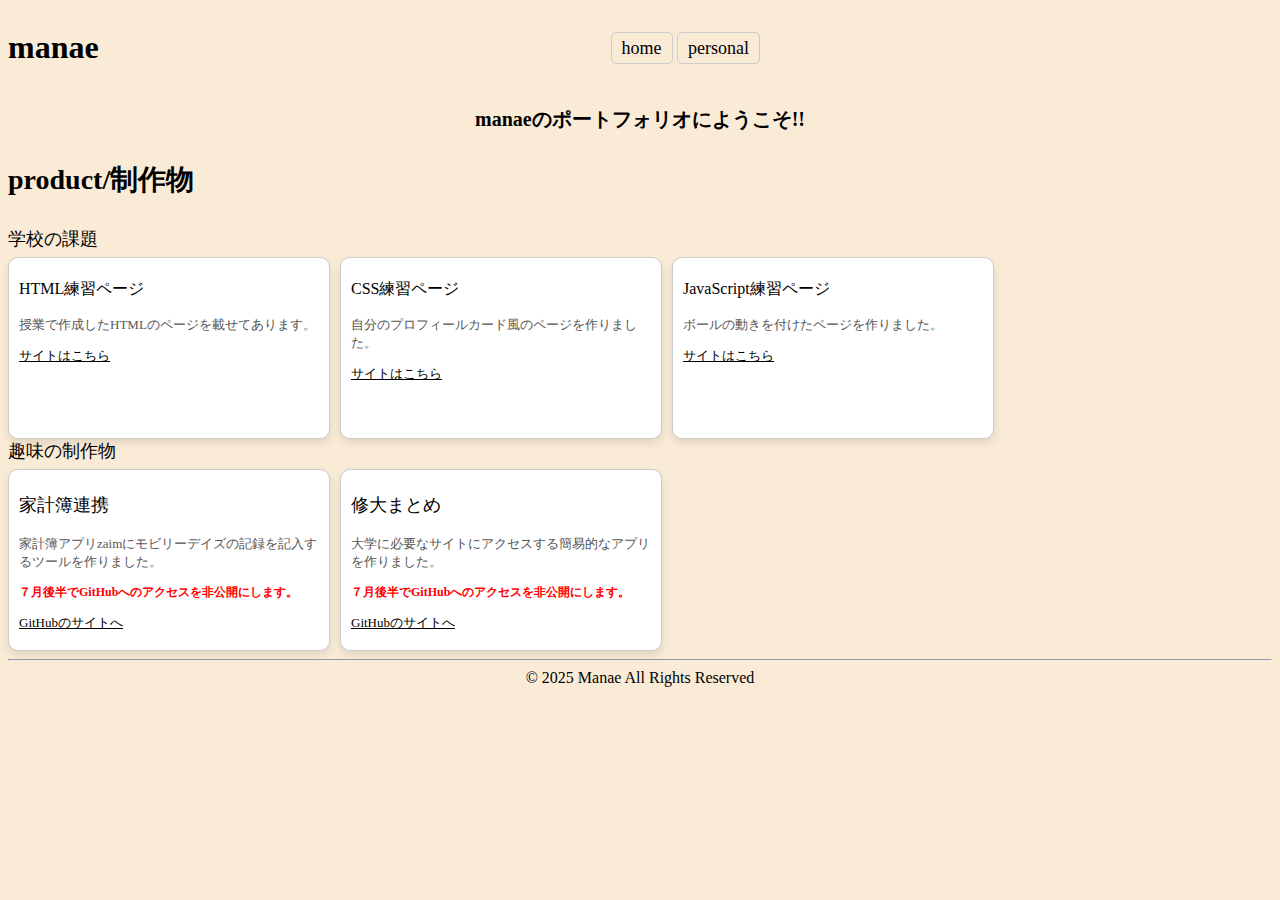
<file: index.html>
<!DOCTYPE html>
<html lang="en">
<head>
    <meta charset="UTF-8">
    <meta name="viewport" content="width=device-width, initial-scale=1.0">
    <meta http-equiv="X-UA-Compatible" content="ie=edge">
    <link rel="stylesheet" href="style.css">
    <title>Manae's Portfolio</title>
</head>
<body>
    <div class="top">
     <a href="index.html">  
    <h1>manae</h1></a>
    <div class="tag">
        <a href="index.html">home</a>
        <a href="personal.html">personal</a>
       
    </div>
    </div>
    <h2>manaeのポートフォリオにようこそ!!</h2>
    <h3>product/制作物</h3>
    <div class="shurui">
        <div class="kadai">
        学校の課題
        </div>
        </h3>
        <div class="card">
            <div class="page">
            <p id="ue">
            HTML練習ページ</p>
            <p id="comment">
            授業で作成したHTMLのページを載せてあります。
            </p>
            <p id="site"><a href="HP/link/link.html">サイトはこちら</a></p>
            </div>
            <div class="page">
            <p id="ue">
            CSS練習ページ</p>
            <p id="comment">
            自分のプロフィールカード風のページを作りました。
            </p>
            <p id="site"><a href="CSS/kadai7a.html">サイトはこちら</a></p>
            </div>
            
            <div class="page">
            <p id="ue">
            JavaScript練習ページ</p>
            <p id="comment">
            ボールの動きを付けたページを作りました。
            </p>
            <p id="site"><a href="JS/js3/js3.html">サイトはこちら</a></p>

            </div>
        </div>
       
        <div class="kadai">
        趣味の制作物
            <div class="card">
                <div class="page">
                    <p id="ue">
                        家計簿連携

                    </p>
                    <p id="comment">
                        家計簿アプリzaimにモビリーデイズの記録を記入するツールを作りました。
                    </p>
                    <p id="aka">７月後半でGitHubへのアクセスを非公開にします。</p>
                    <p id="site"><a href="https://github.com/Nekosasanjo/kakeiborenkei-mobily-">GitHubのサイトへ</a></p>
                    
                </div>
                <div class="page">
                    <p id="ue">
                        修大まとめ

                    </p>
                    <p id="comment">
                        大学に必要なサイトにアクセスする簡易的なアプリを作りました。
                    </p>
                    <p id="aka">７月後半でGitHubへのアクセスを非公開にします。</p>
                    <p id="site"><a href="https://github.com/Nekosasanjo/shudomatome">GitHubのサイトへ</a></p>
                </div>


        </div>


        </div>

            <hr>
            <div class="footer">
            © 2025 Manae All Rights Reserved
            </div>

        
        

    </div>
</body>
</html>
</file>
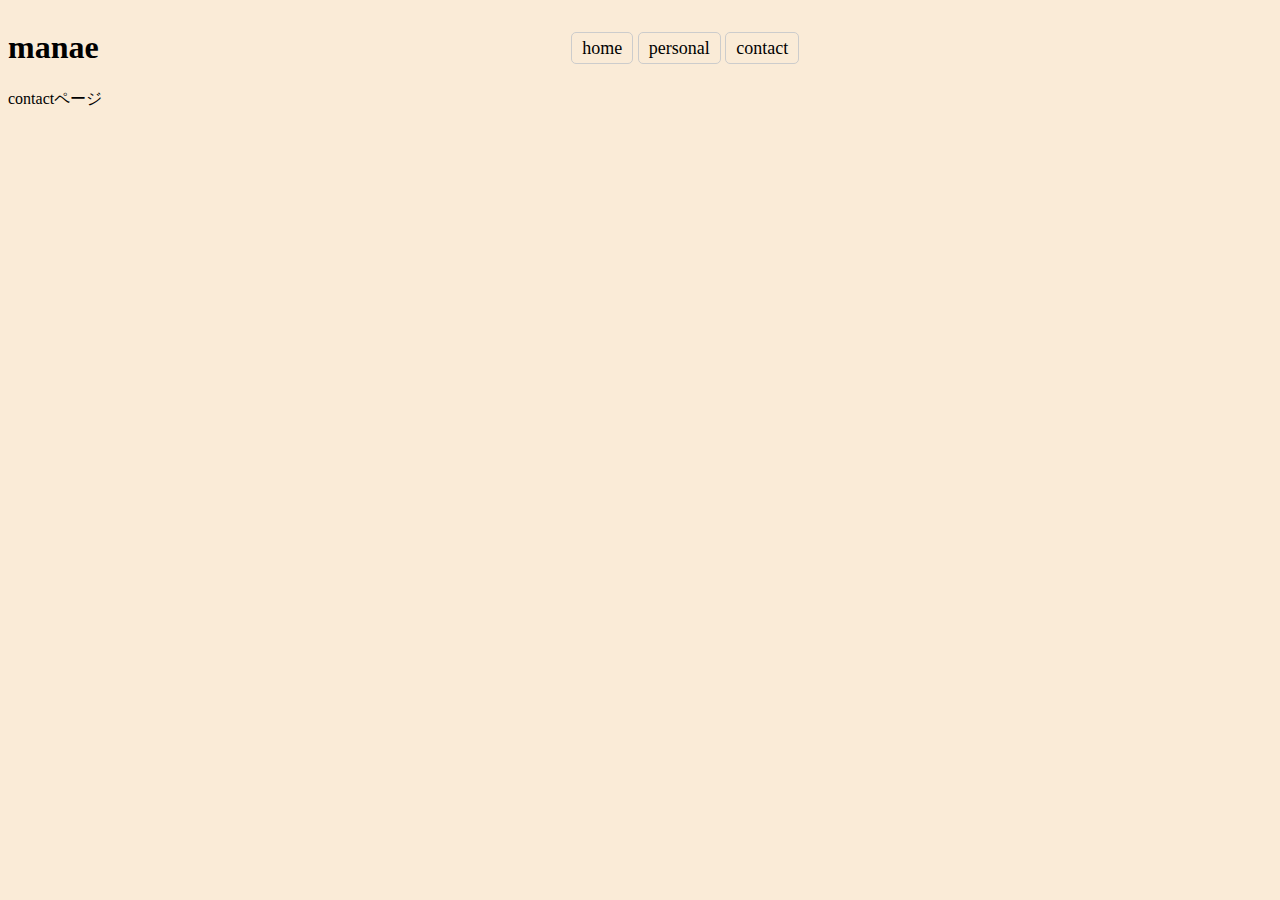
<file: contact.html>
<!DOCTYPE html>
<html lang="en">
<head>
    <meta charset="UTF-8">
    <meta name="viewport" content="width=device-width, initial-scale=1.0">
    <meta http-equiv="X-UA-Compatible" content="ie=edge">
    <link rel="stylesheet" href="style.css">
    <title>Manae's Portfolio</title>
</head>
<body>
    <div class="top">
     <a href="index.html">  
    <h1>manae</h1></a>
    <div class="tag">
        <a href="index.html">home</a>
        <a href="personal.html">personal</a>
        <a href="contact.html">contact</a>
    </div>
    </div>
    
    contactページ
</body>
</html>
</file>
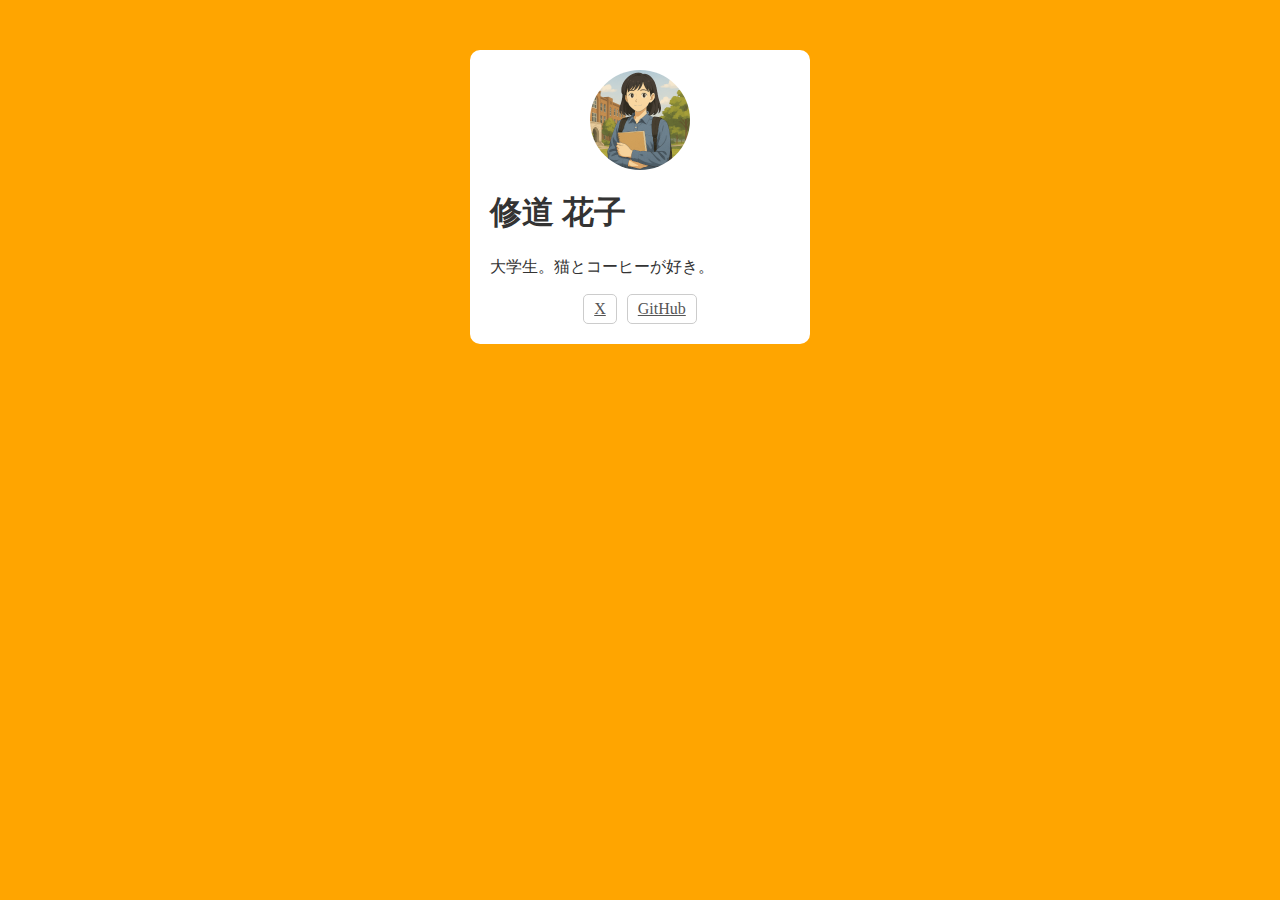
<file: kadai7a.html>
<!DOCTYPE html>
<html lang="ja">
<head>
<meta charset="UTF-8">
<title>CSS 課題</title>
<link rel="stylesheet" href="style7a.css">


</head>
<body>
<div class="card">
<img src="woman.png" alt="プロフィール画像" class="avatar">
<h1 class="name">修道 花子</h1>
<p class="bio">大学生。猫とコーヒーが好き。</p>
<div class="sns">
<a href="#">X</a>
<a href="#">GitHub</a>
</div>
</div>
</body>
</html>
</file>
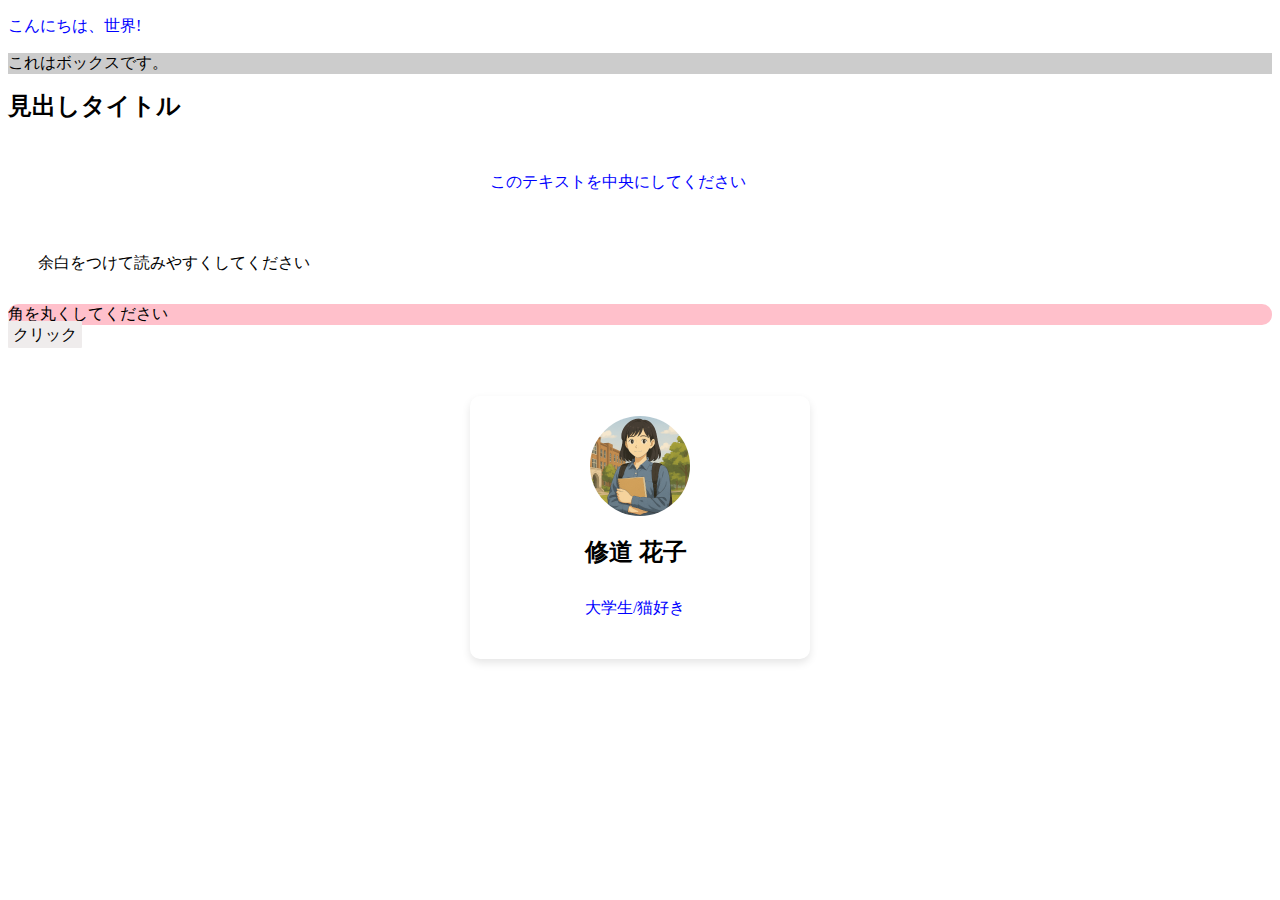
<file: kadai7b.html>
<!DOCTYPE html>
<html lang="ja">
<head>
<meta charset="UTF-8">
<title>タイトル</title>
<link rel="stylesheet" href="style7b.css">
</head>
<body>
<p>こんにちは、世界!</p>
<div class="box">これはボックスです。</div>
<h1>見出しタイトル</h1>
<p class="center">このテキストを中央にしてください</p>
<div class="content">余白をつけて読みやすくしてください</div>
<div class="rounded-box">角を丸くしてください</div>
<a href="#" class="btn">クリック</a>
<div class="profile">
<img src="woman.png" class="avatar">
<h2>修道 花子</h2>
<p>大学生/猫好き</p>
</div>



</body>
</html>
</file>
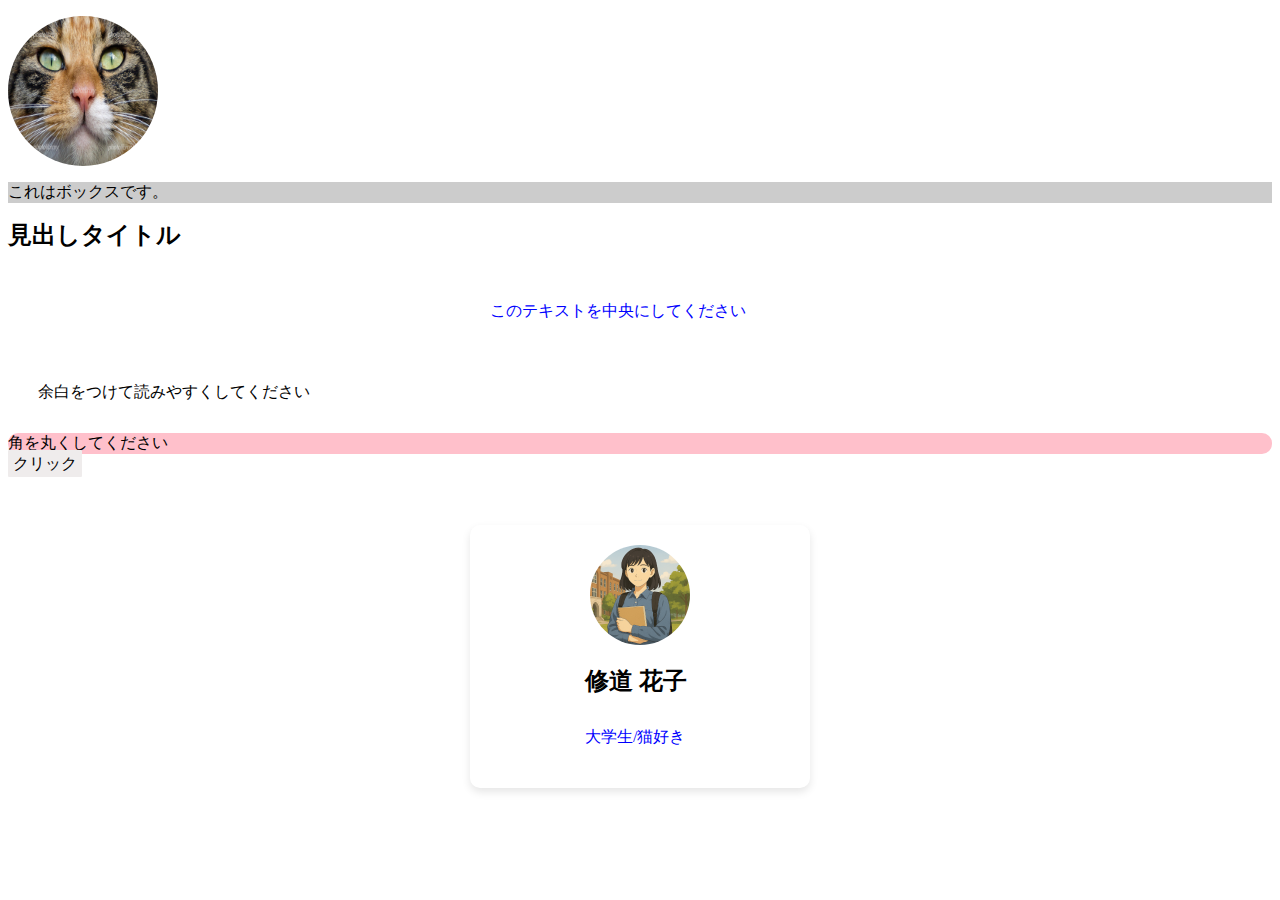
<file: kadai7c.html>
<!DOCTYPE html>
<html lang="ja">
<head>
<meta charset="UTF-8">
<title>タイトル</title>
<link rel="stylesheet" href="style7c.css">
</head>
<body>
    <p>
    <img src="neko2.jpg"  class="maingazou">

</p>
<div class="box">これはボックスです。</div>
<h1>見出しタイトル</h1>
<p class="center">このテキストを中央にしてください</p>
<div class="content">余白をつけて読みやすくしてください</div>
<div class="rounded-box">角を丸くしてください</div>
<a href="#" class="btn">クリック</a>
<div class="profile">
<img src="woman.png" class="avatar">
<h2>修道 花子</h2>
<p>大学生/猫好き</p>
</div>



</body>
</html>
</file>
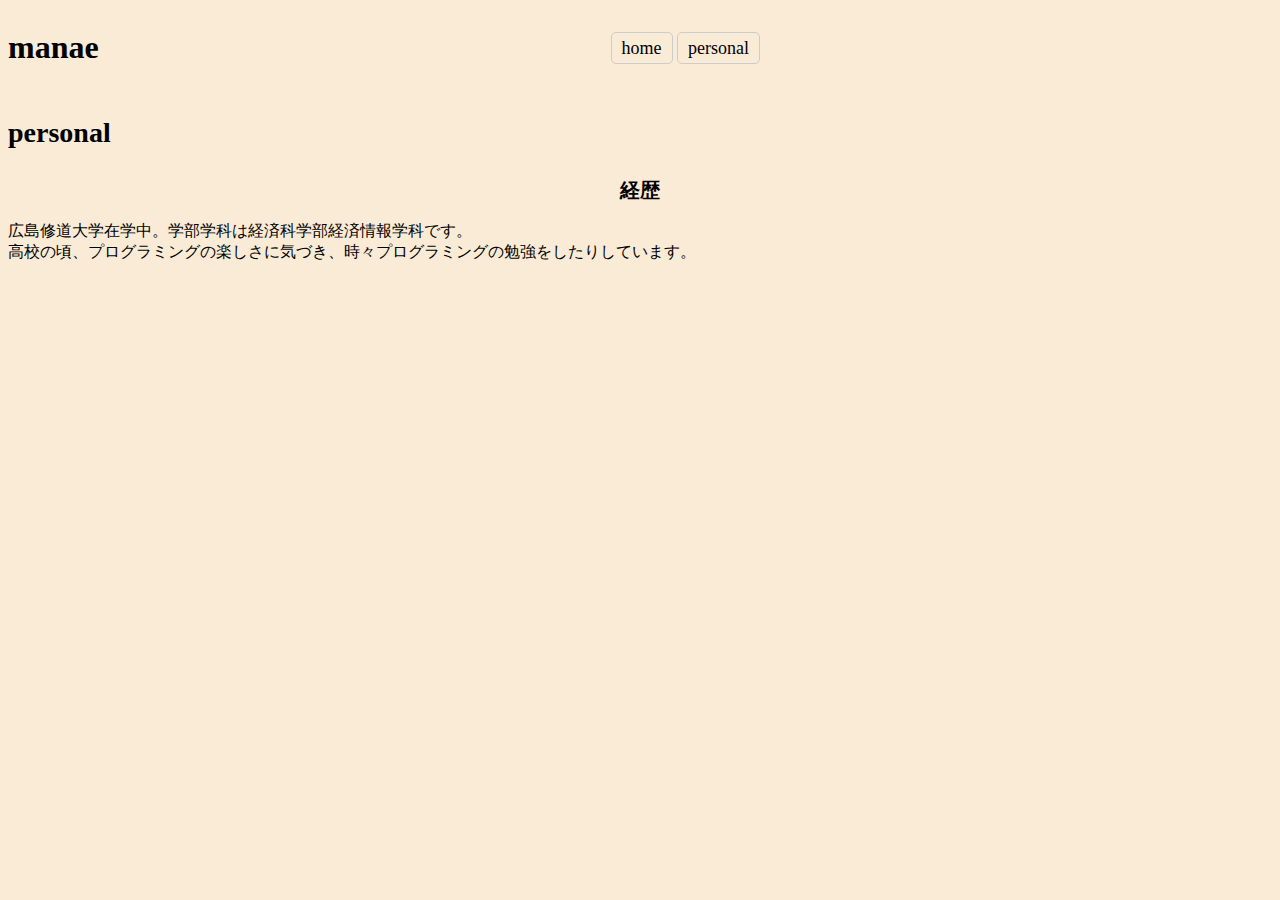
<file: personal.html>
<!DOCTYPE html>
<html lang="en">
<head>
    <meta charset="UTF-8">
    <meta name="viewport" content="width=device-width, initial-scale=1.0">
    <meta http-equiv="X-UA-Compatible" content="ie=edge">
    <link rel="stylesheet" href="style.css">
    <title>Manae's Portfolio</title>
</head>
<body>
    <div class="top">
     <a href="index.html">  
    <h1>manae</h1></a>
    <div class="tag">
        <a href="index.html">home</a>
        <a href="personal.html">personal</a>
        
    </div>
    </div>
        <h3>personal</h3>
    <h2>
        経歴
    </h2>
    広島修道大学在学中。学部学科は経済科学部経済情報学科です。<br>
    高校の頃、プログラミングの楽しさに気づき、時々プログラミングの勉強をしたりしています。
</body>
</html>
</file>
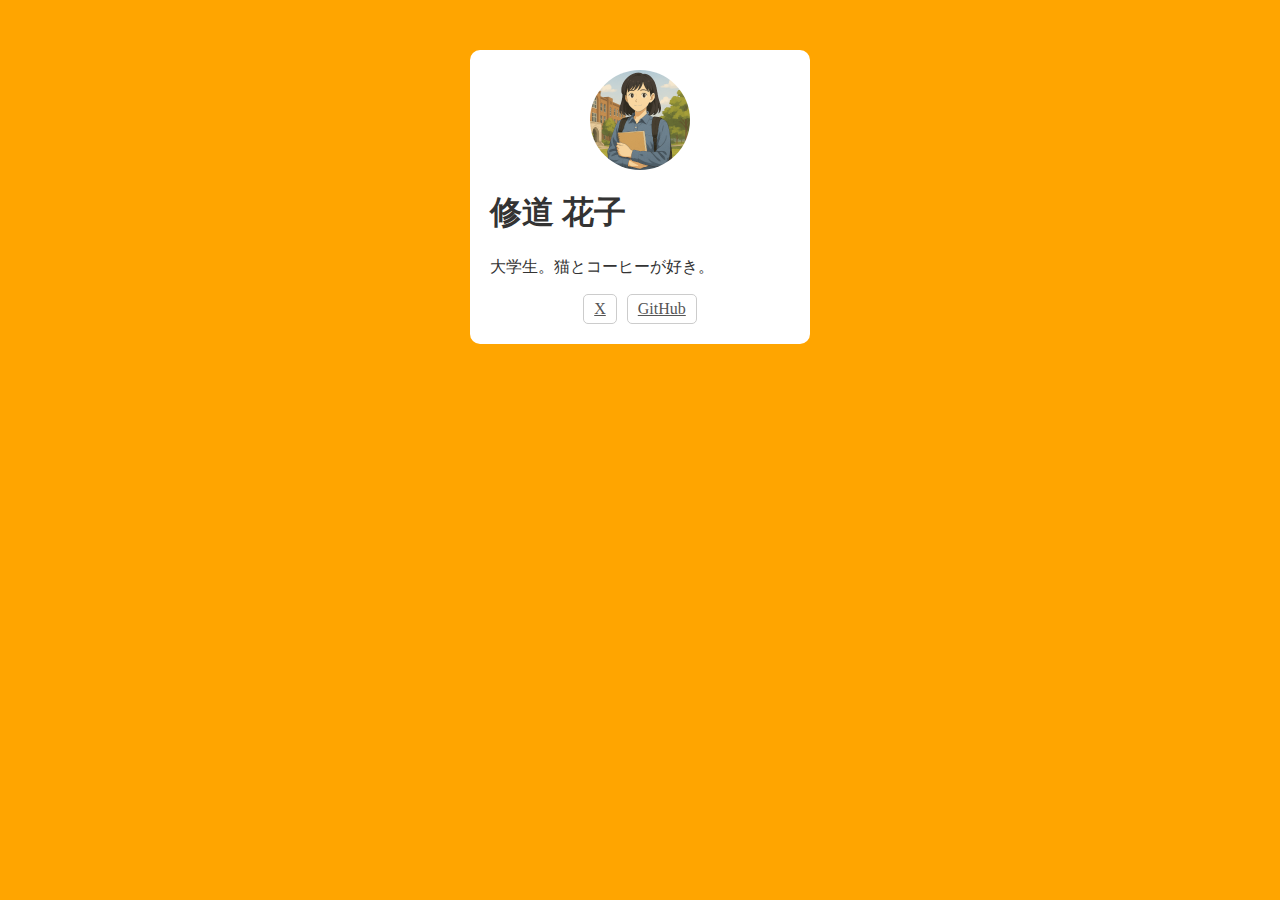
<file: CSS-2342098/kadai7a.html>
<!DOCTYPE html>
<html lang="ja">
<head>
<meta charset="UTF-8">
<title>CSS 課題</title>
<link rel="stylesheet" href="style7a.css">


</head>
<body>
<div class="card">
<img src="woman.png" alt="プロフィール画像" class="avatar">
<h1 class="name">修道 花子</h1>
<p class="bio">大学生。猫とコーヒーが好き。</p>
<div class="sns">
<a href="#">X</a>
<a href="#">GitHub</a>
</div>
</div>
</body>
</html>
</file>
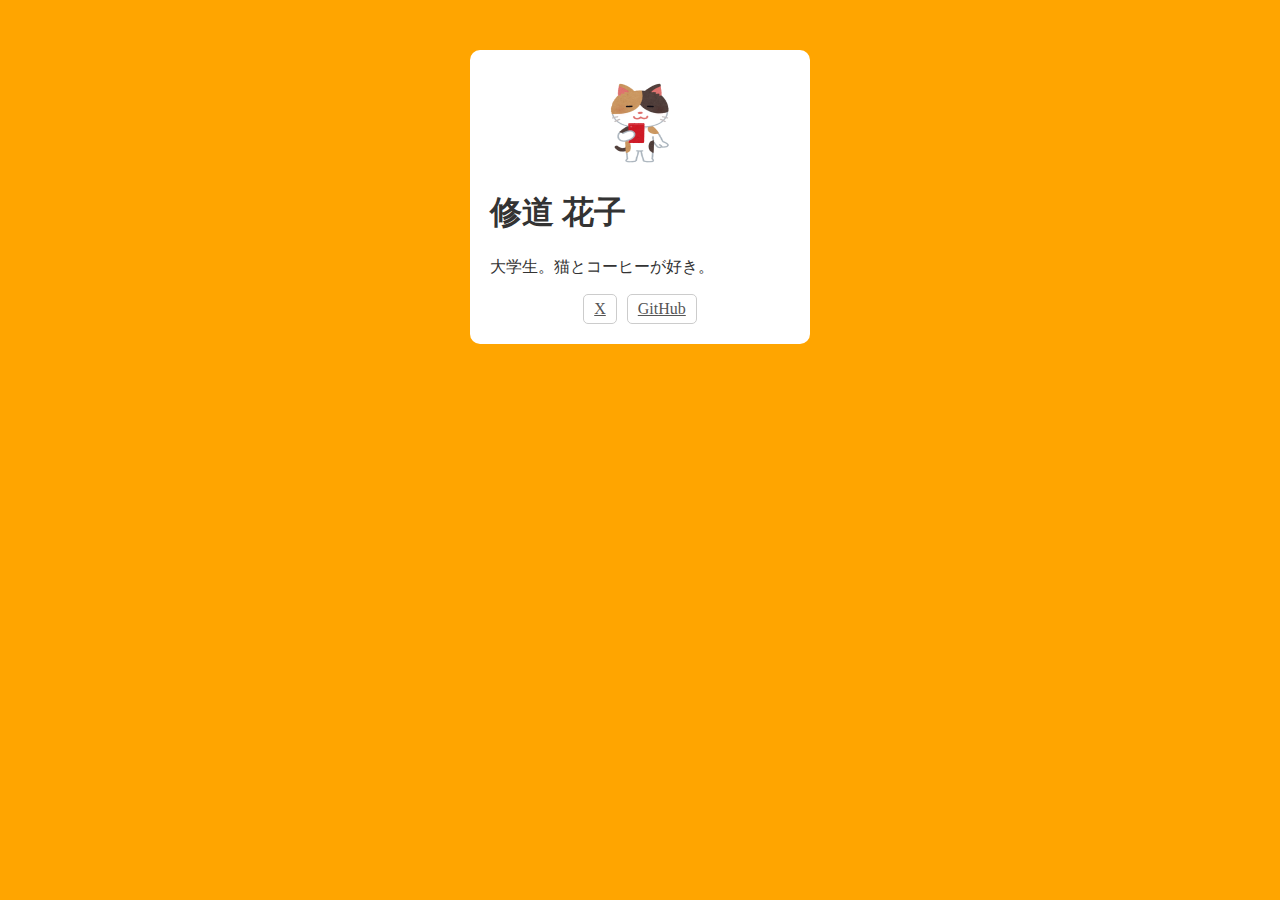
<file: CSS/kadai7a.html>
<!DOCTYPE html>
<html lang="ja">
<head>
<meta charset="UTF-8">
<title>CSS 課題</title>
<link rel="stylesheet" href="style7a.css">


</head>
<body>
<div class="card">
<img src="animal_chara_smartphone_neko.png" alt="プロフィール画像" class="avatar">
<h1 class="name">修道 花子</h1>
<p class="bio">大学生。猫とコーヒーが好き。</p>
<div class="sns">
<a href="#">X</a>
<a href="#">GitHub</a>
</div>
</div>
</body>
</html>
</file>
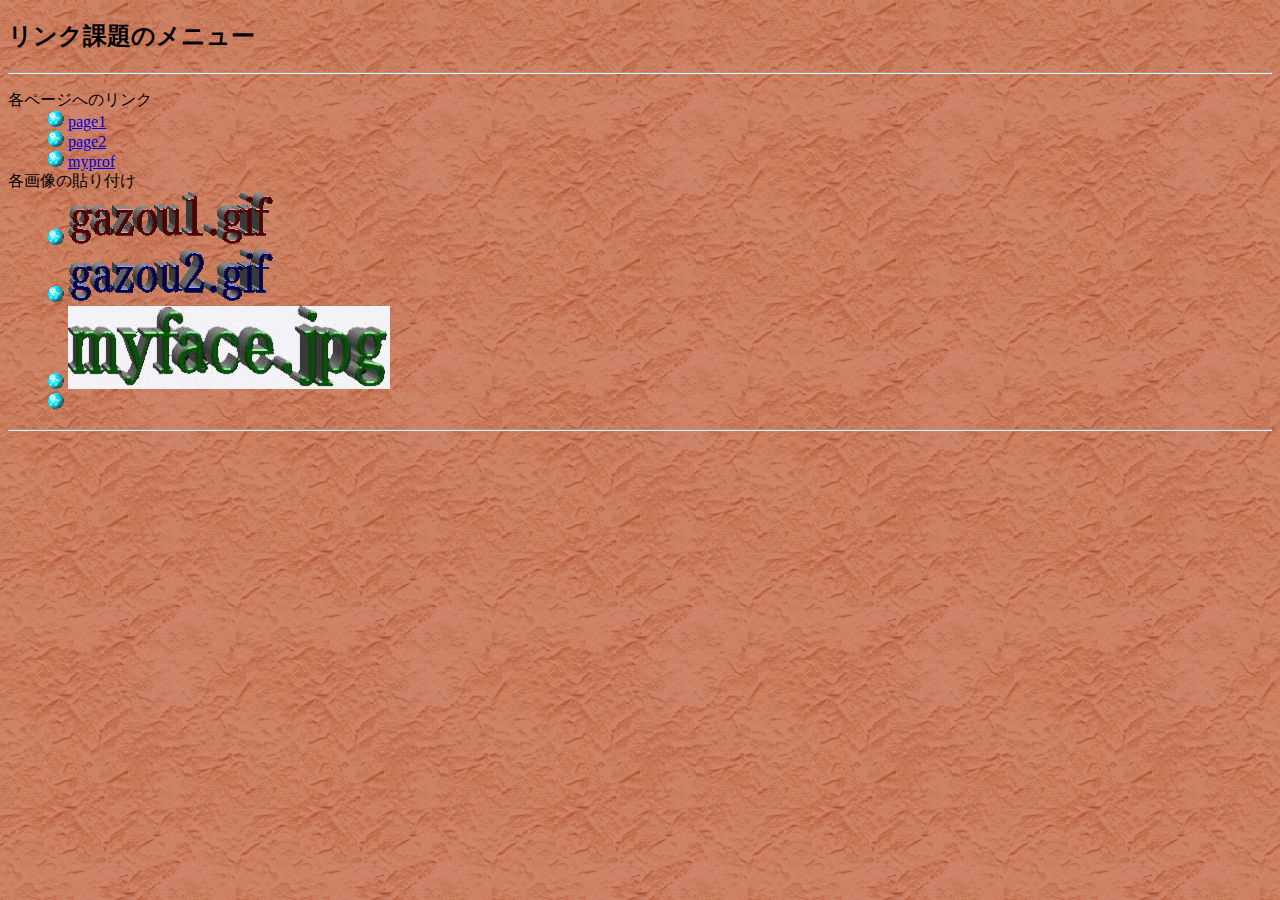
<file: HP/link/link.html>
<!DOCTYPE html>
<html lang="ja">
<meta charset="utf-8">
<title>リンク課題</title>
</head>
<body background ="kabegami.bmp" >
<h2>
リンク課題のメニュー
</h2>
<hr>
<dl>
<dt>
各ページへのリンク
</dt>
<dd><img src="button.gif">
<a href="HTML/page1.html">page1</a>
</dd>
<dd><img src="button.gif">
<a href="HTML/page2.html">page2</a>
</dd>
<dd><img src="button.gif">
<a href="HTML/PROF/myprof.html">myprof</a>
</dd>
<dt>各画像の貼り付け</dt>
<dd><img src="button.gif">
<img src="PICT/gazou1.gif">
</dd>
<dd><img src="button.gif">
<img src="PICT/gazou2.gif">
</dd>
<dd><img src="button.gif">
<img src="PICT/PHOTO/myface.jpg">
</dd>
<dd><img src="button.gif">
</dd>
</dL>
<hr>

</body>
</html>
</file>
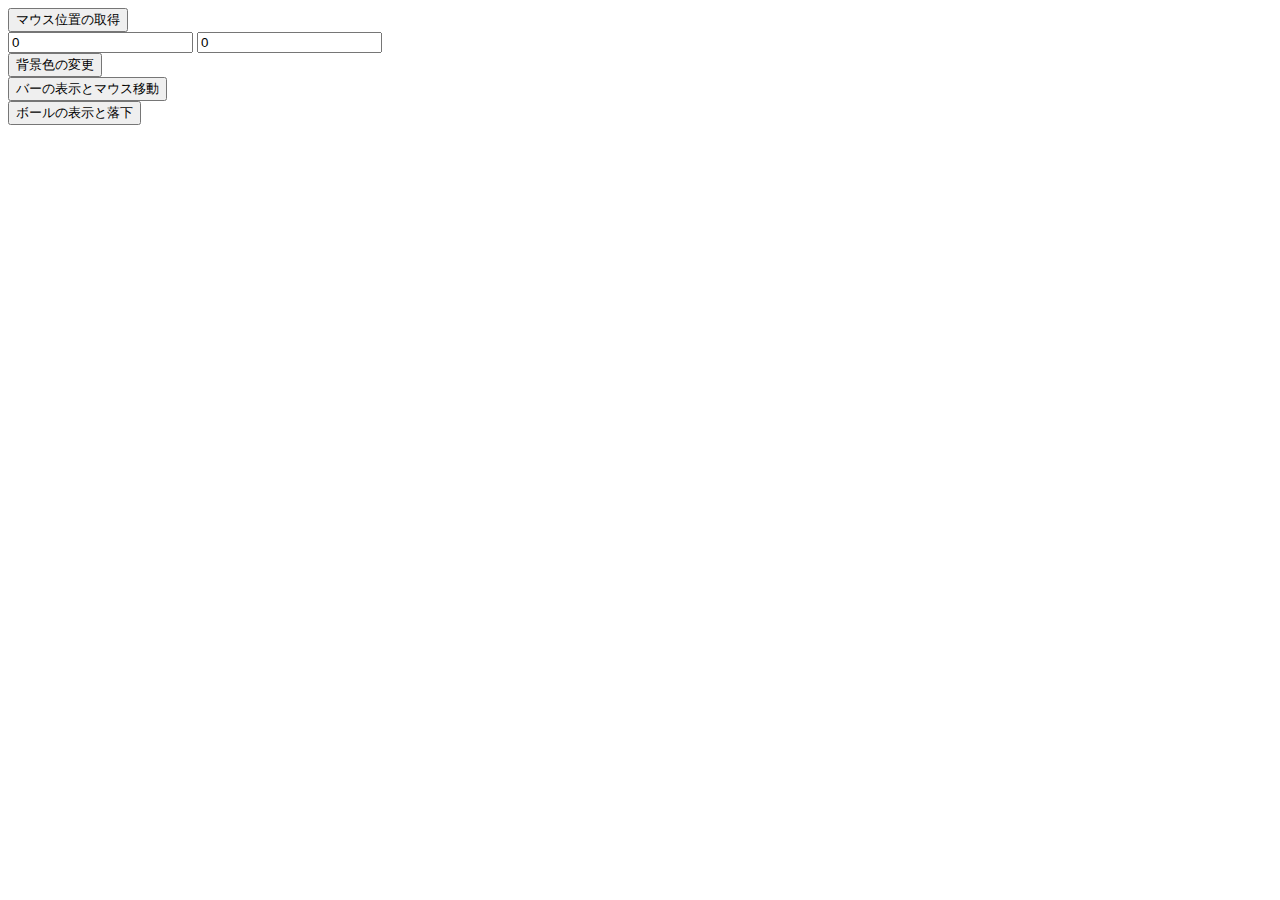
<file: JS-2342098/js3/js3.html>
<!DOCTYPE html>
<html lang="ja">
<head>
<meta charset="UTF-8">
<title>JavaScript-3</title>

<script type="text/JavaScript">

var mouseX=0;
var mouseY=0;

function kansuu1(){
document.onmousemove=GetMouseXY;
}

function GetMouseXY(e){

if (!e)e=window.event;
mouseX=e.clientX+(document.documentElement.scrollLeft || document.body.scrollLeft || window.pageXOffset || 0);
mouseY=e.clientY+(document.documentElement.scrollTop || document.body.scrollTop || window.pageYOffset ||0);
}


function kansuu2(){
document.F2.T1.value=mouseX;
document.F2.T2.value=mouseY;
setTimeout("kansuu2()",100);
}


function kansuu3(){
document.onclick=BgcolorChange;
}

function BgcolorChange(){
if(mouseX>500){
document.bgColor="red";
}else{
document.bgColor="white";
}
}

function kansuu4(){
document.getElementById("L1").style.visibility="visible";
MoveBar();
}

function MoveBar(){
document.getElementById("L1").style.left=mouseX+1+"px";
document.getElementById("L1").style.top=mouseY+"px";
setTimeout("MoveBar()",10);
}


var speedY=20;

function LayerGetLeft(name){
return(parseInt(document.getElementById(name).style.left));
}

function LayerGetTop(name){
return(parseInt(document.getElementById(name).style.top));
}

function kansuu5(){
document.getElementById("L2").style.visibility="visible";
MoveBall();
}


var speedX=0;

function MoveBall(){
ballX=LayerGetLeft("L2");
ballY=LayerGetTop("L2");

if (mouseX<ballX && ballX<mouseX +64 && mouseY <ballY+16){
if (speedY>=0){
speedY=-speedY;
}
if(ballX<mouseX+16){
speedX=speedX-2;
}else if(mouseX+64-16<ballX){
speedX=speedX+2;
}
}
if (ballY==0 && speedY<0){
speedY=-speedY;
}


ballX=ballX+speedX;
ballY=ballY+speedY;
document.getElementById("L2").style.left=ballX+"px";
document.getElementById("L2").style.top=ballY+"px";
setTimeout("MoveBall()",100);
}




</script>





</head>
<body onload ="kansuu2()">
<form name="F1">
<input type ="button" value ="マウス位置の取得" onclick="kansuu1()">
</form>

<form name="F2">
<input type="text" name="T1" size ="20">
<input type="text" name="T2" size ="20">
</form>

<form name="F3">
<input type="button" value="背景色の変更" onclick="kansuu3()">
</form>

<form name="F4">
<input type="button" value="バーの表示とマウス移動" onclick="kansuu4()">
</form>

<div id="L1" style="position:absolute; visibility:hidden;">
<img src="bar.gif">
</div>

<form name="F5">
<input type="button" value="ボールの表示と落下" onclick="kansuu5()">
</form>
<div id="L2" style="position:absolute; left:250px; top:0px;visibility:hidden;">
<img src="ball.gif">
</div>

</body>
</html>
</file>
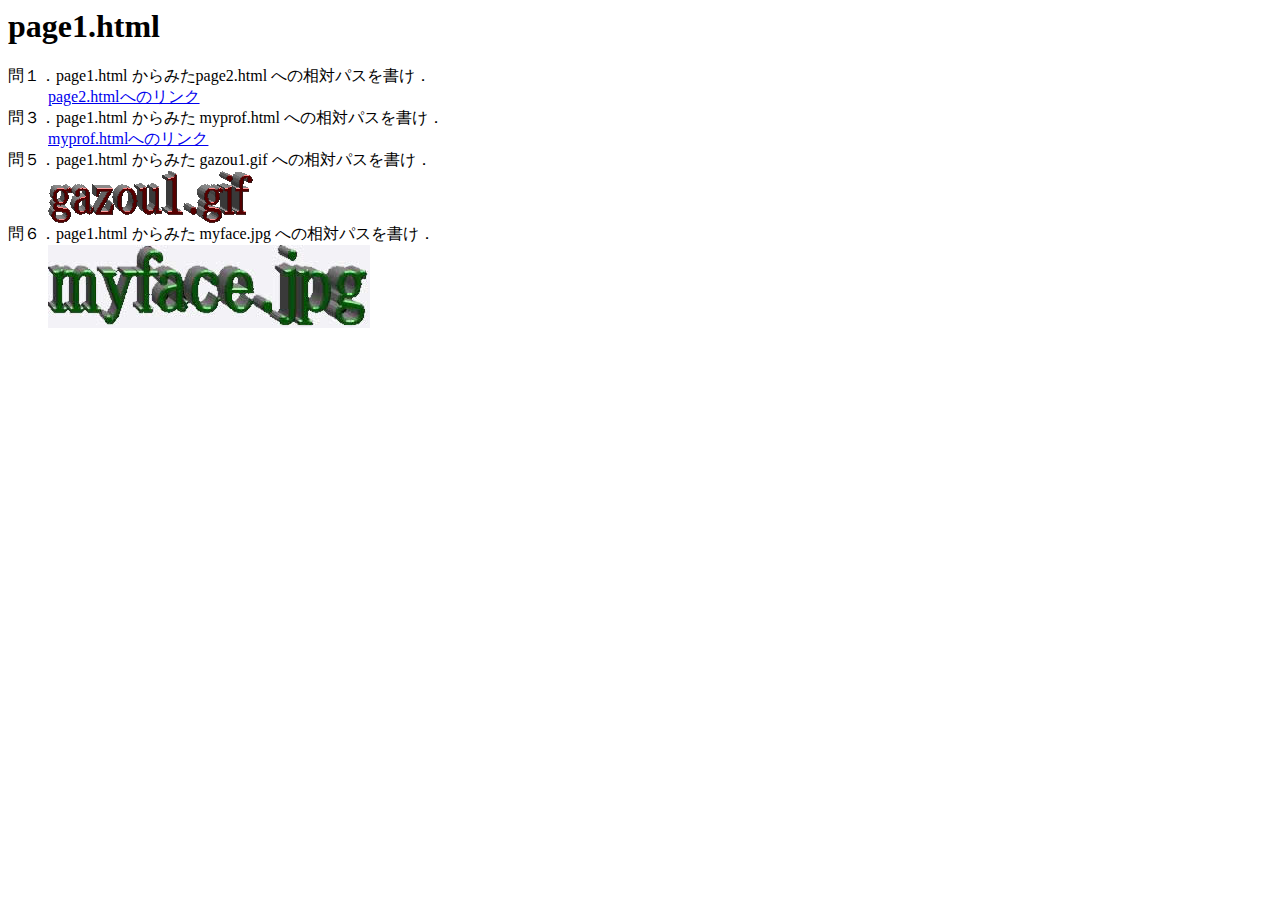
<file: HP/link/HTML/page1.html>
<html>
<head>
<meta charset="UTF-8">
<meta http-equiv="Content-Type" content="text/html; charset=Shift_JIS">
<title>page1.html</title>
</head>
<body>
<h1>page1.html</h1>
<dl>
<dt>問１．page1.html からみたpage2.html への相対パスを書け．</dt>
<!-- �ȉ��́@�H�H�H�@���폜���C���������΃p�X�ɏ������� -->
<dd><a href =  "page2.html">page2.htmlへのリンク</a></dd>

<dt>問３．page1.html からみた myprof.html への相対パスを書け．</dt>
<!-- �ȉ��́@�H�H�H�@���폜���C���������΃p�X�ɏ������� -->
<dd><a href =  "PROF/myprof.html">myprof.htmlへのリンク</a></dd>

<dt>問５．page1.html からみた gazou1.gif への相対パスを書け．</dt>
<!-- �ȉ��́@�H�H�H�@���폜���C���������΃p�X�ɏ������� -->
<dd><img src = "../PICT/gazou1.gif"></dd>

<dt>問６．page1.html からみた myface.jpg への相対パスを書け．</dt>
<!-- �ȉ��́@�H�H�H�@���폜���C���������΃p�X�ɏ������� -->
<dd><img src = "../PICT/PHOTO/myface.jpg"></a></dd>
</dl>
</body>
</html>
</file>
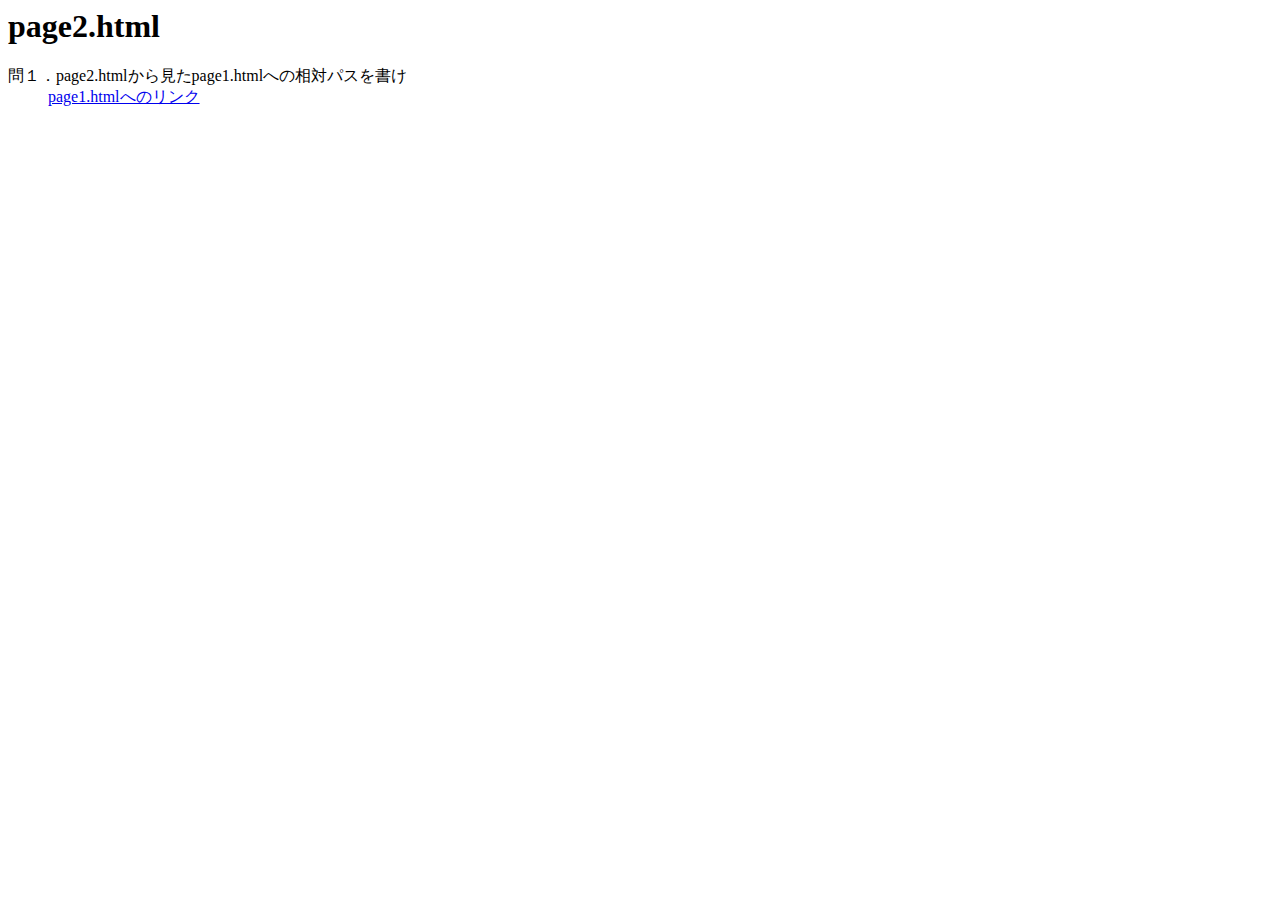
<file: HP/link/HTML/page2.html>
<html>
<head>
<meta charset="UTF-8">
<meta http-equiv="Content-Type" content="text/html; charset=Shift_JIS">
<title>page2.html</title>
</head>
<body>
<h1>page2.html</h1>
<dl>
<dt>問１．page2.htmlから見たpage1.htmlへの相対パスを書け</dt>
<!-- �ȉ��́@�H�H�H�@���폜���C���������΃p�X�ɏ������� -->
<dd><a href="page1.html">page1.htmlへのリンク</a></dd>
</dl>
</body>
</html>
</file>
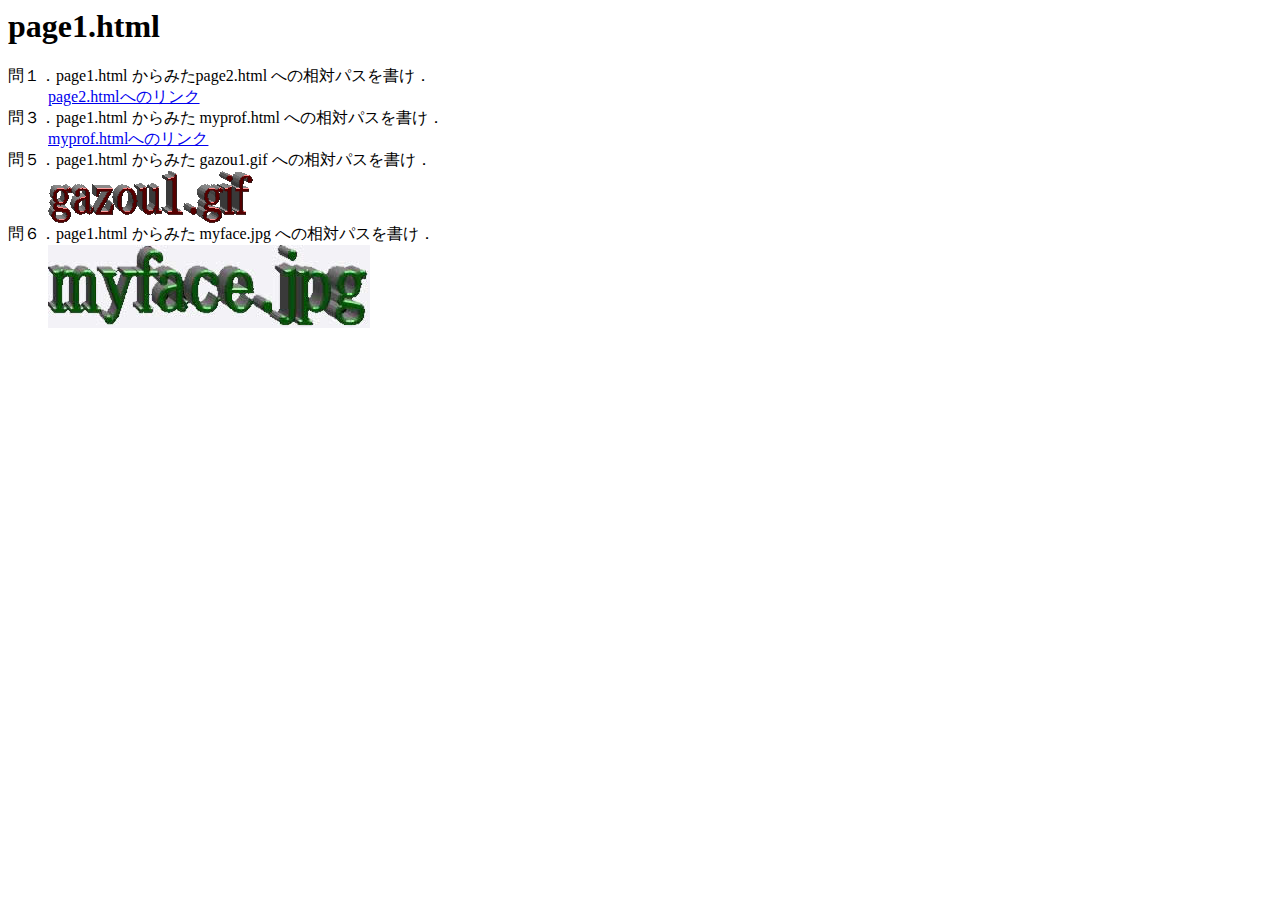
<file: HP~2342098/link/HTML/page1.html>
<html>
<head>
<meta http-equiv="Content-Type" content="text/html; charset=Shift_JIS">
<title>page1.html</title>
</head>
<body>
<h1>page1.html</h1>
<dl>
<dt>��P�Dpage1.html ����݂�page2.html �ւ̑��΃p�X�������D</dt>
<!-- �ȉ��́@�H�H�H�@���폜���C���������΃p�X�ɏ������� -->
<dd><a href =  "page2.html">page2.html�ւ̃����N</a></dd>

<dt>��R�Dpage1.html ����݂� myprof.html �ւ̑��΃p�X�������D</dt>
<!-- �ȉ��́@�H�H�H�@���폜���C���������΃p�X�ɏ������� -->
<dd><a href =  "PROF/myprof.html">myprof.html�ւ̃����N</a></dd>

<dt>��T�Dpage1.html ����݂� gazou1.gif �ւ̑��΃p�X�������D</dt>
<!-- �ȉ��́@�H�H�H�@���폜���C���������΃p�X�ɏ������� -->
<dd><img src = "../PICT/gazou1.gif"></dd>

<dt>��U�Dpage1.html ����݂� myface.jpg �ւ̑��΃p�X�������D</dt>
<!-- �ȉ��́@�H�H�H�@���폜���C���������΃p�X�ɏ������� -->
<dd><img src = "../PICT/PHOTO/myface.jpg"></a></dd>
</dl>
</body>
</html>
</file>
<file: style.css>
body{
    background-color:antiquewhite;
}

.top{
    display: flex;
    

}



h2{
    font-size: 20px;
}






.tag{
    font-size: large;
    
    justify-content: center;
    gap: 50px;
    margin-top: 6px;
    padding: 30px;
    margin: auto;
    
    


}

a{
    text-decoration: none;
}
.tag a{
    text-decoration: none;
    padding: 5px 10px;
    border: 1px solid #ccc;
    border-radius: 5px;
    transition: all 0.3s ease;

}

:visited{
    text-decoration: none;
    color:black
}
h3{
    font-size: 28px;
}


 .tag a:hover{
    
    text-decoration: underline;
}

.kadai{
    font-size: 18px;
    
}

.page{
    background-color: white;
   
    width: 300px;
    height: 170px;
    
    justify-content: center;
    text-decoration: none;
    color: #555;
    padding: 5px 10px;
    border: 1px solid #ccc;
    border-radius: 5px;
    transition: all 0.3s ease;
    border-radius: 10px;
    box-shadow: 0 4px 8px rgba(0,0,0,0.1);
        

}

.card{
    display: flex;
    margin-top: 6px;
    
    gap: 10px;
}

#ue{
    text-decoration: none;
    color: black;
}
#comment{
    text-decoration: none;
    font-size: 13px;
}

#site{
    text-decoration: underline;
    color:black;
    font-size: 13px;
    vertical-align: bottom;

}

.footer{
    text-align: center;
    
}
h2{
    text-align: center;
}

a{
    color: black;
}


@media (max-width: 600px) {
    h2{
        text-align: center;
    }
    .tag{
        margin: 0 0 0 ;
        
    }
    .tag a{
        margin:10px auto;
        
    }
    .card{
        flex-flow: column;
        justify-content: center;

        
        
        
    }

    .top{
        flex-flow: column;
    }
    h1{
        text-align: center;
    }
    .tag{
        text-align: center;
    }

    #site{
        text-decoration: underline;
        color: black;
    }
    
}

#aka{
    color:red;
    font-weight: bold;
    font-size: 12px;
}
</file>
<file: style7a.css>
body{
background-color:orange;
color:#333333;
}

.card{
width:300px;
margin:50px auto;
padding:20px;
}

.card{
border-radius:10px;
box-shadow:0 4px 8px rgba(0,0,0,0,1);
background-color:white;
}

.avatar{
width:100px;
height:100px;
border-radius:50%;
display:block;
margin: 0 auto;
}

.sns {
display:flex;
justify-content:center;
gap:10px;
margin-top:10px;
}
.sns a{
text-decnration:none;
color:#555;
padding:5px 10px;
border:1px solid #ccc;
border-radius:5px;
transition:all 0.3s ease;
}
.sns a:hover{
background-color:#007bff;
color:white;
corder-color:#007bff;
}

@media(max-width:600px){
.card{
width:90%;
}
}
</file>
<file: style7b.css>
p{
text-decoration:none;
color:blue;

}
.box{
background-color:#cccccc;
}

h1{
text-decoration:none;
font-size:24px;
}
.center{
  
    width: 300px;
    margin: 50px auto;
   
   
       
}
.content{
margin:20px;
padding:10px;
}
.rounded-box{
background-color:pink;
border-radius:10px;
}
.btn{
    background-color: #efecec;
    text-decoration: none;
    color: black;
    border-radius: 1px;
    padding: 5px;
}
.btn:hover{
background-color:blue;
text-decoration:none;
color:white;
}

.profile{
width:300px;
margin:50px auto;
padding: 20px;
background-color:white;
border-radius:10px;
box-shadow:0 4px 8px rgba(0,0,0,0.1);

h2{
    width: 110px;
    margin: 10px auto;
    padding: 10px;

        
    
    
}
p{
    width: 110px;
    margin: 10px auto;
    padding: 10px;


}

}
.avatar{
width:100px;
height:100px;
border-radius:50%;
display:block;
margin:0 auto;

}
</file>
<file: style7c.css>
p{
text-decoration:none;
color:blue;

}
.box{
background-color:#cccccc;
}

h1{
text-decoration:none;
font-size:24px;
}
.center{
  
    width: 300px;
    margin: 50px auto;
   
   
       
}
.content{
margin:20px;
padding:10px;
}
.rounded-box{
background-color:pink;
border-radius:10px;
}
.btn{
    background-color: #efecec;
    text-decoration: none;
    color: black;
    border-radius: 1px;
    padding: 5px;
}
.btn:hover{
background-color:rgb(198, 229, 240);
text-decoration:none;
color:white;
}

.profile{
width:300px;
margin:50px auto;
padding: 20px;
background-color:white;
border-radius:10px;
box-shadow:0 4px 8px rgba(0,0,0,0.1);

h2{
    width: 110px;
    margin: 10px auto;
    padding: 10px;

        
    
    
}
p{
    width: 110px;
    margin: 10px auto;
    padding: 10px;


}

}
.avatar{
width:100px;
height:100px;
border-radius:50%;
display:block;
margin:0 auto;

}

.maingazou{
width:150px;
height:150px;
border-radius:50%;
display:block;
    
}
</file>
<file: CSS-2342098/style7a.css>
body{
background-color:orange;
color:#333333;
}

.card{
width:300px;
margin:50px auto;
padding:20px;
}

.card{
border-radius:10px;
box-shadow:0 4px 8px rgba(0,0,0,0,1);
background-color:white;
}

.avatar{
width:100px;
height:100px;
border-radius:50%;
display:block;
margin: 0 auto;
}

.sns {
display:flex;
justify-content:center;
gap:10px;
margin-top:10px;
}
.sns a{
text-decnration:none;
color:#555;
padding:5px 10px;
border:1px solid #ccc;
border-radius:5px;
transition:all 0.3s ease;
}
.sns a:hover{
background-color:#007bff;
color:white;
corder-color:#007bff;
}

@media(max-width:600px){
.card{
width:90%;
}
}
</file>
<file: CSS/style7a.css>
body{
background-color:orange;
color:#333333;
}

.card{
width:300px;
margin:50px auto;
padding:20px;
}

.card{
border-radius:10px;
box-shadow:0 4px 8px rgba(0,0,0,0,1);
background-color:white;
}

.avatar{
width:100px;
height:100px;
border-radius:50%;
display:block;
margin: 0 auto;
}

.sns {
display:flex;
justify-content:center;
gap:10px;
margin-top:10px;
}
.sns a{
text-decnration:none;
color:#555;
padding:5px 10px;
border:1px solid #ccc;
border-radius:5px;
transition:all 0.3s ease;
}
.sns a:hover{
background-color:#007bff;
color:white;
corder-color:#007bff;
}

@media(max-width:600px){
.card{
width:90%;
}
}
</file>
